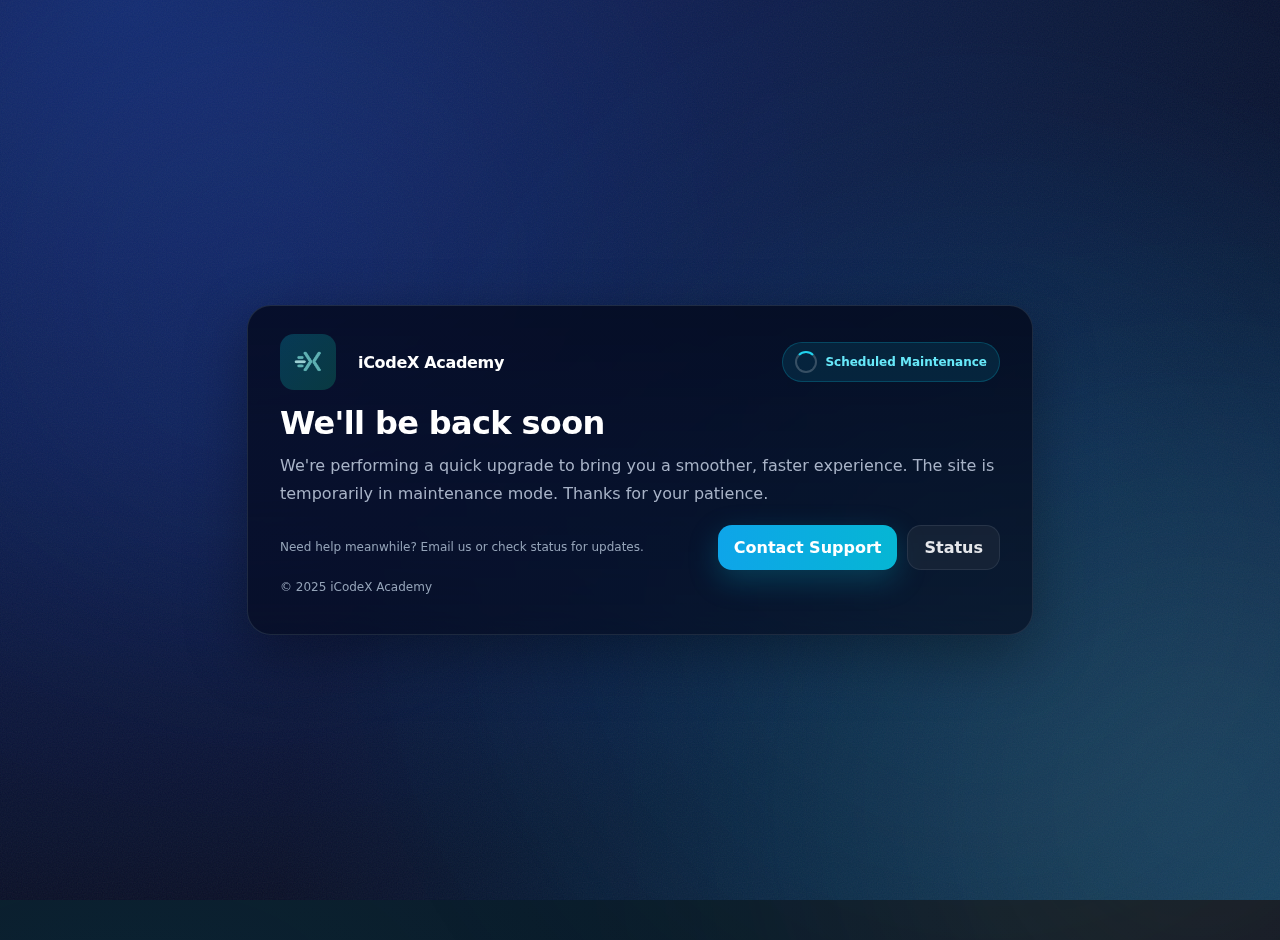
<file: maintenance.html>
<!DOCTYPE html>
<html lang="en">
  <head>
    <meta charset="UTF-8" />
    <meta name="viewport" content="width=device-width, initial-scale=1.0" />
    <title>iCodeX Academy – Maintenance Mode</title>
    <meta name="robots" content="noindex, nofollow" />
    <meta name="theme-color" content="#0ea5e9" />
    <link rel="icon" type="image/webp" href="icodex-logo.webp" />
    <link rel="shortcut icon" type="image/webp" href="icodex-logo.webp" />
    <style>
      :root { color-scheme: dark; }
      html, body { height: 100%; margin: 0; }
      body {
        background: radial-gradient(1200px 600px at 10% 10%, rgba(6,182,212,0.10), transparent),
                    radial-gradient(900px 500px at 90% 80%, rgba(16,185,129,0.10), transparent),
                    linear-gradient(180deg, #0b1220 0%, #0a0f1a 100%);
        color: #e5e7eb; /* slate-200 */
        font-family: ui-sans-serif, system-ui, -apple-system, Segoe UI, Roboto, Inter, "Helvetica Neue", Arial, "Noto Sans", "Apple Color Emoji", "Segoe UI Emoji";
      }
      .noise { position: fixed; inset: 0; pointer-events: none; opacity: .07; background-image: url("data:image/svg+xml,%3Csvg xmlns='http://www.w3.org/2000/svg' width='160' height='160' viewBox='0 0 160 160'%3E%3Cfilter id='n'%3E%3CfeTurbulence type='fractalNoise' baseFrequency='.8' numOctaves='2' stitchTiles='stitch'/%3E%3C/filter%3E%3Crect width='100%25' height='100%25' filter='url(%23n)'/%3E%3C/svg%3E"); }
      .container {
        min-height: 100%;
        display: grid;
        place-items: center;
        padding: 20px;
      }
      .card {
        width: 100%;
        max-width: 720px;
        background: linear-gradient(180deg, rgba(2,6,23,0.75) 0%, rgba(2,6,23,0.6) 100%);
        border: 1px solid rgba(51,65,85,0.55);
        border-radius: 24px;
        padding: 24px;
        backdrop-filter: blur(12px);
        box-shadow: 0 20px 60px rgba(0,0,0,0.35);
      }
      .logo {
        width: 56px; height: 56px; border-radius: 14px;
        background: linear-gradient(135deg, rgba(6,182,212,0.25), rgba(16,185,129,0.25));
        display: grid; place-items: center; margin-right: 12px; flex: 0 0 auto;
      }
      .row { display: flex; align-items: center; }
      .brand { display: flex; align-items: center; gap: 10px; }
      .brand-name { font-weight: 800; letter-spacing: -0.02em; color: #fff; }
      .title {
        font-size: clamp(22px, 4vw, 32px);
        font-weight: 800;
        letter-spacing: -0.02em;
        margin: 0;
        color: #fff;
      }
      .sub { color: #a8b3c7; margin-top: 10px; line-height: 1.7; font-size: clamp(14px, 2.8vw, 16px); }
      .badge {
        display: inline-flex; align-items: center; gap: 8px;
        background: rgba(6,182,212,0.12);
        color: #67e8f9; /* cyan-300 */
        border: 1px solid rgba(6,182,212,0.25);
        border-radius: 999px; padding: 8px 12px; font-weight: 700; font-size: 12px;
      }
      .btn {
        display: inline-flex; align-items: center; justify-content: center; gap: 10px;
        background: linear-gradient(90deg, #0ea5e9, #06b6d4);
        color: white; border: none; border-radius: 14px; padding: 12px 16px; font-weight: 800;
        text-decoration: none; box-shadow: 0 10px 30px rgba(6,182,212,0.25);
      }
      .btn:focus-visible { outline: 2px solid #22d3ee; outline-offset: 2px; }
      .muted { color: #94a3b8; font-size: 12px; }
      .grid { display: grid; gap: 16px; }
      .spinner {
        width: 18px; height: 18px; border: 2px solid rgba(255,255,255,0.2); border-top-color: #22d3ee;
        border-radius: 50%; animation: spin 1s linear infinite;
      }
      @keyframes spin { to { transform: rotate(360deg); } }
      .illustration { width: 72px; height: 72px; border-radius: 18px; display: grid; place-items: center; background: linear-gradient(135deg, rgba(34,211,238,0.12), rgba(16,185,129,0.12)); border: 1px solid rgba(51,65,85,0.6); }
      .actions { display: flex; flex-wrap: wrap; gap: 10px; justify-content: flex-start; }
      .btn.secondary { background: rgba(30,41,59,0.6); color:#e5e7eb; box-shadow:none; border:1px solid rgba(51,65,85,0.6) }
      .spacer { height: 8px; }
      @media (min-width: 480px) { .spacer { height: 0; } }
      @media (min-width: 640px) {
        .card { padding: 28px 32px; }
        .grid { grid-template-columns: 1fr auto; align-items: center; }
      }
    </style>
  </head>
  <body>
    <!-- Ambient background layer -->
    <div class="page-ambient" aria-hidden="true" style="position:fixed;inset:0;pointer-events:none;z-index:0">
      <div class="ambient-base" style="position:absolute;inset:0;opacity:.9;background:
      radial-gradient(1200px 900px at 10% 0%, rgba(30,64,175,.55), rgba(30,58,138,0)),
      radial-gradient(1000px 800px at 100% 100%, rgba(2,132,199,.35), rgba(2,132,199,0)),
      linear-gradient(180deg, #0b1430 0%, #0a1538 50%, #0a112b 100%)"></div>
      <div class="orb" style="position:absolute;filter:blur(160px);opacity:.18;border-radius:9999px;background:radial-gradient(closest-side, rgba(37,99,235,.7), rgba(37,99,235,0));top:-20%;left:-15%;width:900px;height:900px"></div>
      <div class="orb" style="position:absolute;filter:blur(160px);opacity:.18;border-radius:9999px;background:radial-gradient(closest-side, rgba(6,182,212,.6), rgba(6,182,212,0));bottom:-25%;right:-20%;width:1100px;height:1100px"></div>
      <div class="orb" style="position:absolute;filter:blur(160px);opacity:.2;border-radius:9999px;background:radial-gradient(closest-side, rgba(253,186,116,.6), rgba(253,186,116,0));top:35%;left:55%;width:980px;height:980px"></div>
    </div>
    <div class="container" style="position:relative;z-index:1">
      <div class="card">
        <div class="row" style="margin-bottom:14px; justify-content: space-between; gap: 12px; flex-wrap: wrap">
          <div class="brand">
            <div class="logo">
              <img src="icodex-logo.webp" alt="iCodeX Logo" style="width:28px;height:28px;object-fit:cover" />
            </div>
            <div class="brand-name">iCodeX Academy</div>
          </div>
          <div class="badge" aria-live="polite"><span class="spinner" aria-hidden="true"></span><span>Scheduled Maintenance</span></div>
        </div>

        
        <h1 class="title">We'll be back soon</h1>
        <p class="sub">We're performing a quick upgrade to bring you a smoother, faster experience. The site is temporarily in maintenance mode. Thanks for your patience.</p>

        <div class="grid" style="margin-top:18px">
          <div class="muted">Need help meanwhile? Email us or check status for updates.</div>
          <div class="actions">
            <a class="btn" href="mailto:support@icodex.academy" aria-label="Contact Support by Email">Contact Support</a>
            <a class="btn secondary" href="#" aria-label="System Status">Status</a>
          </div>
        </div>

        <div class="spacer"></div>
        <p class="muted" style="margin-top:10px">&copy; 2025 iCodeX Academy</p>
      </div>
    </div>
    <div class="noise" aria-hidden="true"></div>
  </body>
</html>
</file>
